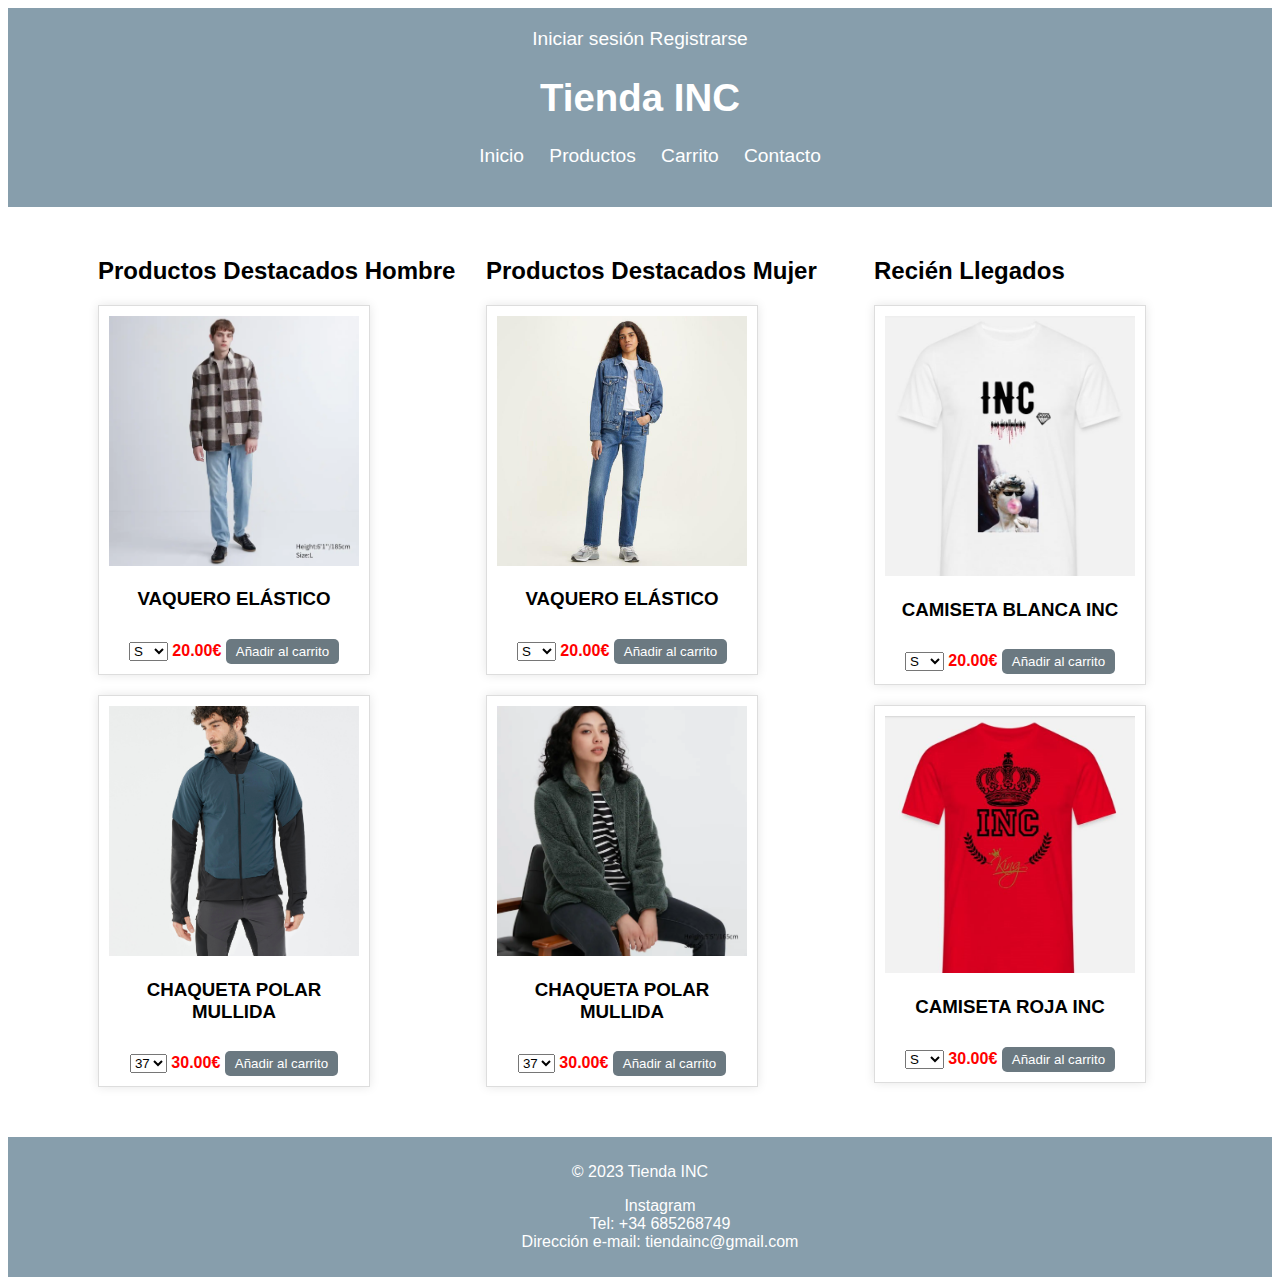
<file: index.html>
<!DOCTYPE html>
<html lang="es">
<head>
    <meta charset="UTF-8">
    <meta name="viewport" content="width=device-width, initial-scale=1.0">
    <title>Tienda en Línea</title>
    <link rel="stylesheet" href="estiloxx.css">
</head>


<body>
    <header>
        <div class="top-bar">
            <a href="iniciarsesion.html">Iniciar sesión</a>
            <a href="registrate.html">Registrarse</a>
        </div>
        <h1>Tienda INC</h1>
        <nav>
            <ul>
                <li><a href="index proyecto.html">Inicio</a></li>
                <li><a href="productos proyecto.html">Productos</a></li>
                <li><a href="carrito proyecto.html">Carrito</a></li>
                <li><a href="contacto proyecto.html">Contacto</a></li>
            </ul>
        </nav>
    </header>
    <main class="productos">
        <section class="destacados">
            <h2>Productos Destacados Hombre</h2>
            <div class="producto">
                <img src="destacados y novedades/vaquero.jpg" alt="Producto 1">
                <h3>VAQUERO ELÁSTICO</h3>
                <select name="talla">
                <option value="s">S</option>
                <option value="m">M</option>
                <option value="L">L</option>
                <option value="xl">XL</option>
                </select>
                <span class="precio">20.00€</span>
                <button class="agregar-carrito"> <a href="carrito proyecto.html">Añadir al carrito</a></button>

            </div>
            <div class="producto">
                <img src="destacados y novedades/chaquetahombre.jpg" alt="Producto 2">
                <h3>CHAQUETA POLAR MULLIDA</h3>
                <select name="talla">
                    <option value="37">37</option>
                    <option value="38">38</option>
                    <option value="39">39</option>
                    <option value="40">40</option>
                    <option value="41">41</option>
                    <option value="42">42</option>
                    <option value="43">43</option>
                    <option value="44">44</option>
                    </select>
                <span class="precio">30.00€</span>
                <button class="agregar-carrito"> <a href="carrito proyecto.html">Añadir al carrito</a></button>
            </div>
       
        </section>

        <section class="destacados">
            <h2>Productos Destacados Mujer</h2>
            <div class="producto">
                <img src="destacados y novedades/vaqueromujer.jpg" alt="Producto 1">
                <h3>VAQUERO ELÁSTICO</h3>
                <select name="talla">
                <option value="s">S</option>
                <option value="m">M</option>
                <option value="L">L</option>
                <option value="xl">XL</option>
                </select>
                <span class="precio">20.00€</span>
                <button class="agregar-carrito"> <a href="carrito proyecto.html">Añadir al carrito</a></button>

            </div>
            <div class="producto">
                <img src="destacados y novedades/chaqueta.jpg" alt="Producto 2">
                <h3>CHAQUETA POLAR MULLIDA</h3>
                <select name="talla">
                    <option value="37">37</option>
                    <option value="38">38</option>
                    <option value="39">39</option>
                    <option value="40">40</option>
                    <option value="41">41</option>
                    <option value="42">42</option>
                    <option value="43">43</option>
                    <option value="44">44</option>
                    </select>
                <span class="precio">30.00€</span>
                <button class="agregar-carrito"> <a href="carrito proyecto.html">Añadir al carrito</a></button>
            </div>
       
        </section>
        <section class="destacados">
            <h2>Recién Llegados </h2>
            <div class="producto">
                <img src="destacados y novedades/camiseta creada 1.JPG" alt="Producto 1">
                <h3>CAMISETA BLANCA INC</h3>
                <select name="talla">
                <option value="s">S</option>
                <option value="m">M</option>
                <option value="L">L</option>
                <option value="xl">XL</option>
                </select>
                <span class="precio">20.00€</span>
                <button class="agregar-carrito"> <a href="carrito proyecto.html">Añadir al carrito</a></button>

            </div>
            <div class="producto">
                <img src="destacados y novedades/CAMISETA CREADA 2.JPG" alt="Producto 2">
                <h3>CAMISETA ROJA INC</h3>
                <select name="talla">
                 <option value="s">S</option>
                 <option value="m">M</option>
                 <option value="L">L</option>
                 <option value="xl">XL</option>
                 </select>
                <span class="precio">30.00€</span>
                <button class="agregar-carrito"> <a href="carrito proyecto.html">Añadir al carrito</a></button>
            </div>
       
        </section>

         
    </main>
    <footer>
        <p>&copy; 2023 Tienda INC</p>
        <ul>
            <li><a href="https://www.instagram.com/">Instagram</a></li>
            <li><a href="tel:+34 685268749">Tel: +34 685268749</a></li>
            <li><a href="direccion">Dirección e-mail: tiendainc@gmail.com </a></li>
          </ul>
    </footer>
</body>
</html>
</file>
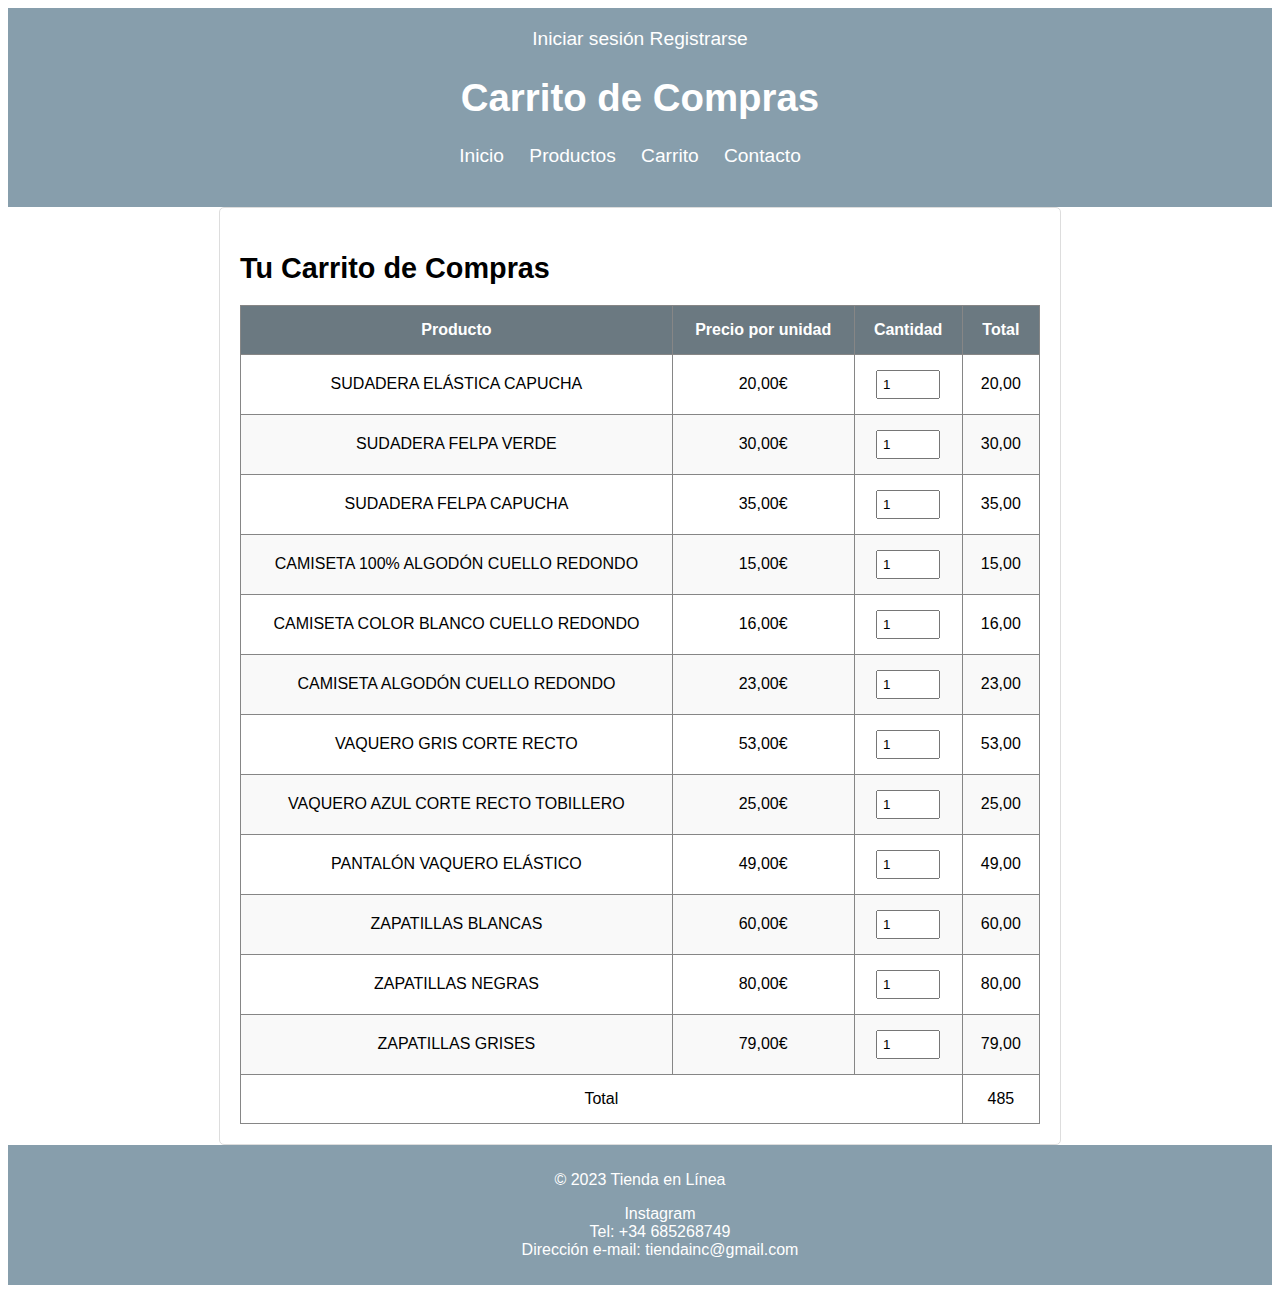
<file: carrito proyecto.html>
<!DOCTYPE html>
<html lang="es">
<head>
    <meta charset="UTF-8">
    <meta name="viewport" content="width=device-width, initial-scale=1.0">
    <title>Carrito de Compras - Tienda INC</title>
    <link rel="stylesheet" href="estilocarr.css">
</head>


<body>
    <header>
        <div class="top-bar">
            <a href="iniciarsesion.html">Iniciar sesión</a>
            <a href="registrate.html">Registrarse</a>
        </div>
        <h1>Carrito de Compras</h1>
        <nav>
            <ul>
                <li><a href="index proyecto.html">Inicio</a></li>
                <li><a href="productos proyecto.html">Productos</a></li>
                <li><a href="carrito proyecto.html">Carrito</a></li>
                <li><a href="contacto proyecto.html">Contacto</a></li>
            </ul>
        </nav>
    </header>
    <main>
        <section class="carrito">
            <h2>Tu Carrito de Compras</h2>
    
    <table border="1">
        <thead>
          <tr>
            <th>Producto</th>
            <th>Precio por unidad</th>
            <th>Cantidad</th>
            <th>Total</th>
          </tr>
        </thead>
        <tbody>
          <tr>
            <td>SUDADERA ELÁSTICA CAPUCHA</td>
            <td>20,00€</td>
            <td><input type="number" class="cantidad" value="1" onchange="calcularTotal(this)"></td>
            <td class="subtotal">20,00</td>
          </tr>
          <tr>
            <td>SUDADERA FELPA VERDE</td>
            <td>30,00€</td>
            <td><input type="number" class="cantidad" value="1" onchange="calcularTotal(this)"></td>
            <td class="subtotal">30,00</td>
          </tr>
          <tr>
            <td>SUDADERA FELPA CAPUCHA</td>
            <td>35,00€</td>
            <td><input type="number" class="cantidad" value="1" onchange="calcularTotal(this)"></td>
            <td class="subtotal">35,00</td>
          </tr>
          <tr>
            <td>CAMISETA 100% ALGODÓN CUELLO REDONDO</td>
            <td>15,00€</td>
            <td><input type="number" class="cantidad" value="1" onchange="calcularTotal(this)"></td>
            <td class="subtotal">15,00</td>
          </tr>
          <tr>
            <td>CAMISETA COLOR BLANCO CUELLO REDONDO</td>
            <td>16,00€</td>
            <td><input type="number" class="cantidad" value="1" onchange="calcularTotal(this)"></td>
            <td class="subtotal">16,00</td>
          </tr>
          <tr>
            <td>CAMISETA ALGODÓN CUELLO REDONDO</td>
            <td>23,00€</td>
            <td><input type="number" class="cantidad" value="1" onchange="calcularTotal(this)"></td>
            <td class="subtotal">23,00</td>
          </tr>
          <tr>
            <td>VAQUERO GRIS CORTE RECTO</td>
            <td>53,00€</td>
            <td><input type="number" class="cantidad" value="1" onchange="calcularTotal(this)"></td>
            <td class="subtotal">53,00</td>
          </tr>
          <tr>
            <td>VAQUERO AZUL CORTE RECTO TOBILLERO</td>
            <td>25,00€</td>
            <td><input type="number" class="cantidad" value="1" onchange="calcularTotal(this)"></td>
            <td class="subtotal">25,00</td>
          </tr>
          <tr>
            <td>PANTALÓN VAQUERO ELÁSTICO</td>
            <td>49,00€</td>
            <td><input type="number" class="cantidad" value="1" onchange="calcularTotal(this)"></td>
            <td class="subtotal">49,00</td>
          </tr>
          <tr>
            <td>ZAPATILLAS BLANCAS</td>
            <td>60,00€</td>
            <td><input type="number" class="cantidad" value="1" onchange="calcularTotal(this)"></td>
            <td class="subtotal">60,00</td>
          </tr>
          <tr>
            <td>ZAPATILLAS NEGRAS</td>
            <td>80,00€</td>
            <td><input type="number" class="cantidad" value="1" onchange="calcularTotal(this)"></td>
            <td class="subtotal">80,00</td>
          </tr>
          <tr>
            <td>ZAPATILLAS GRISES</td>
            <td>79,00€</td>
            <td><input type="number" class="cantidad" value="1" onchange="calcularTotal(this)"></td>
            <td class="subtotal">79,00</td>
          </tr>
         
        </tbody>
        <tfoot>
          <tr>
            <td colspan="3">Total</td>
            <td id="total">485</td>
          </tr>
        </tfoot>
      </table>
    </section>

    
      <script>
        function calcularTotal(input) {
          var fila = input.parentNode.parentNode;
          var precio = parseFloat(fila.cells[1].innerHTML);
          var cantidad = parseInt(input.value);
          var subtotal = precio * cantidad;
          fila.getElementsByClassName('subtotal')[0].innerHTML = subtotal;
    
          var total = 0;
          var subtotales = document.getElementsByClassName('subtotal');
          for (var i = 0; i < subtotales.length; i++) {
            total += parseFloat(subtotales[i].innerHTML);
          }
          document.getElementById('total').innerHTML = total;
        }
      </script>


    <footer>
        <p>&copy; 2023 Tienda en Línea</p>
        <ul>
          <li><a href="https://www.instagram.com/">Instagram</a></li>
          <li><a href="tel:+34 685268749">Tel: +34 685268749</a></li>
          <li><a href="direccion">Dirección e-mail: tiendainc@gmail.com </a></li>
        </ul>
    </footer>
</body>
</html>
</file>
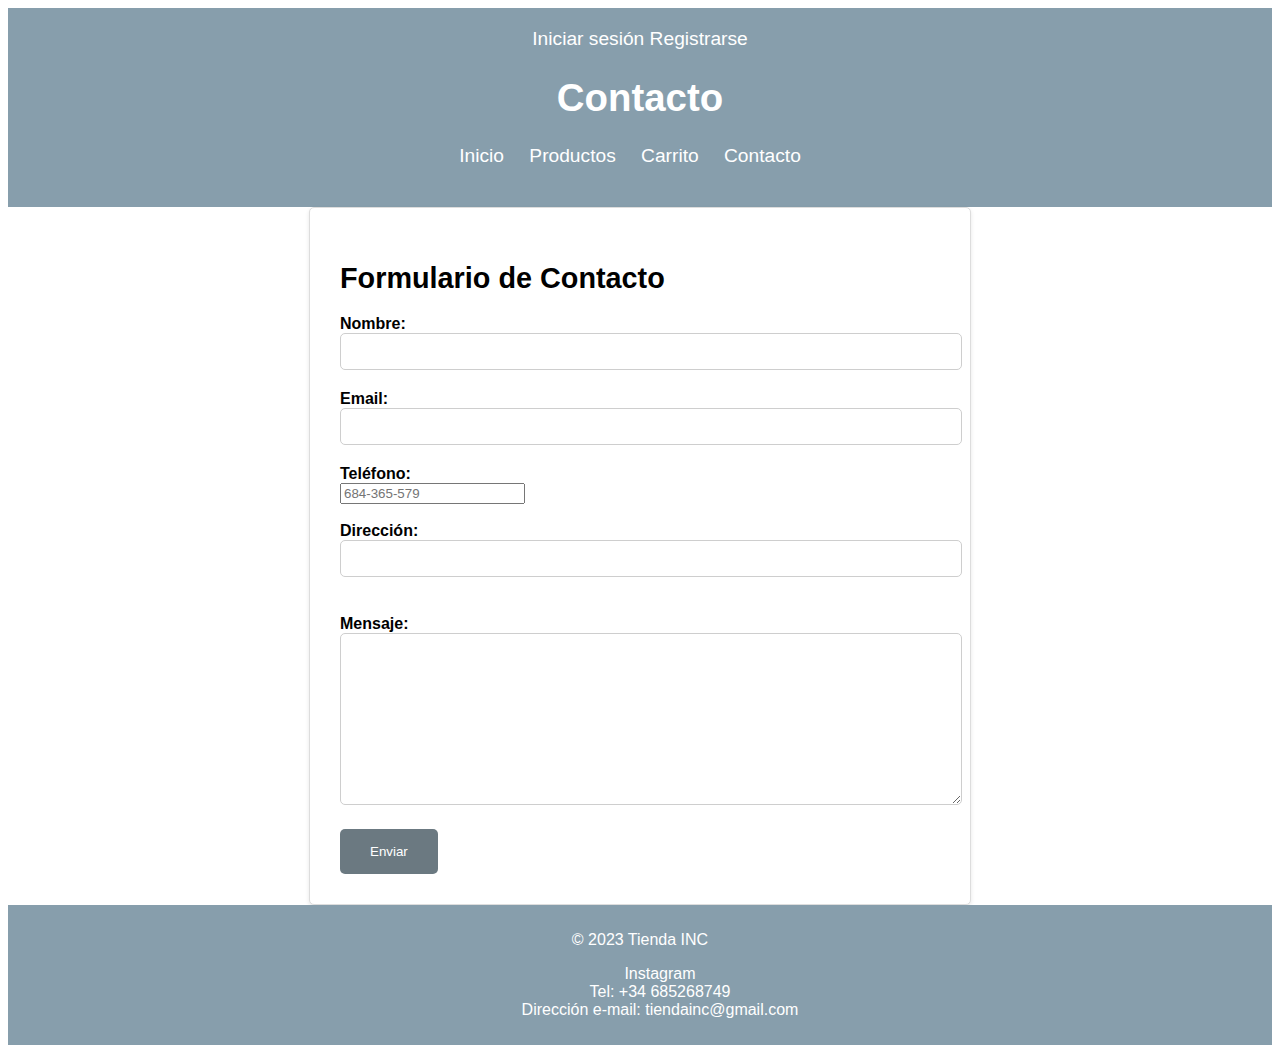
<file: contacto proyecto.html>
<!DOCTYPE html>
<html lang="es">
<head>
    <meta charset="UTF-8">
    <meta name="viewport" content="width=device-width, initial-scale=1.0">
    <title>Contacto - Tienda INC</title>
    <link rel="stylesheet" href="estilocontac.css">
</head>


<body>
    <header>
        <div class="top-bar">
            <a href="iniciarsesion.html">Iniciar sesión</a>
            <a href="registrate.html">Registrarse</a>
        </div>
        <h1>Contacto</h1>
        <nav>
            <ul>
                <li><a href="index proyecto.html">Inicio</a></li>
                <li><a href="productos proyecto.html">Productos</a></li>
                <li><a href="carrito proyecto.html">Carrito</a></li>
                <li><a href="contacto proyecto.html">Contacto</a></li>
            </ul>
        </nav>
    </header>
    <main class="formulario-contacto">
        <h2>Formulario de Contacto</h2>
        <form action="enviar.php" method="post">
            <label for="nombre">Nombre:</label>
            <input type="text" id="nombre" name="nombre" required>

            <label for="email">Email:</label>
            <input type="email" id="email" name="email" required>

            <label for="phone">Teléfono:</label>
            <input type="phone" id="phone" name="phone" placeholder="684-365-579" pattern="[0-9]{3}-[0-9]{3}-[0-9]{3}" required><br><br>

            <label for="url">Dirección:</label>
            <input type="text" id="url" name="url" required><br><br>

            <label for="mensaje">Mensaje:</label>
            <textarea id="mensaje" name="mensaje" required></textarea>

            <input type="submit" value="Enviar">
        </form>
    </main>
    <footer>
        <p>&copy; 2023 Tienda INC </p>
        <ul>
            <li><a href="https://www.instagram.com/">Instagram</a></li>
            <li><a href="tel:+34 685268749">Tel: +34 685268749</a></li>
            <li><a href="direccion">Dirección e-mail: tiendainc@gmail.com </a></li>
          </ul>
    </footer>
</body>
</html>
</file>
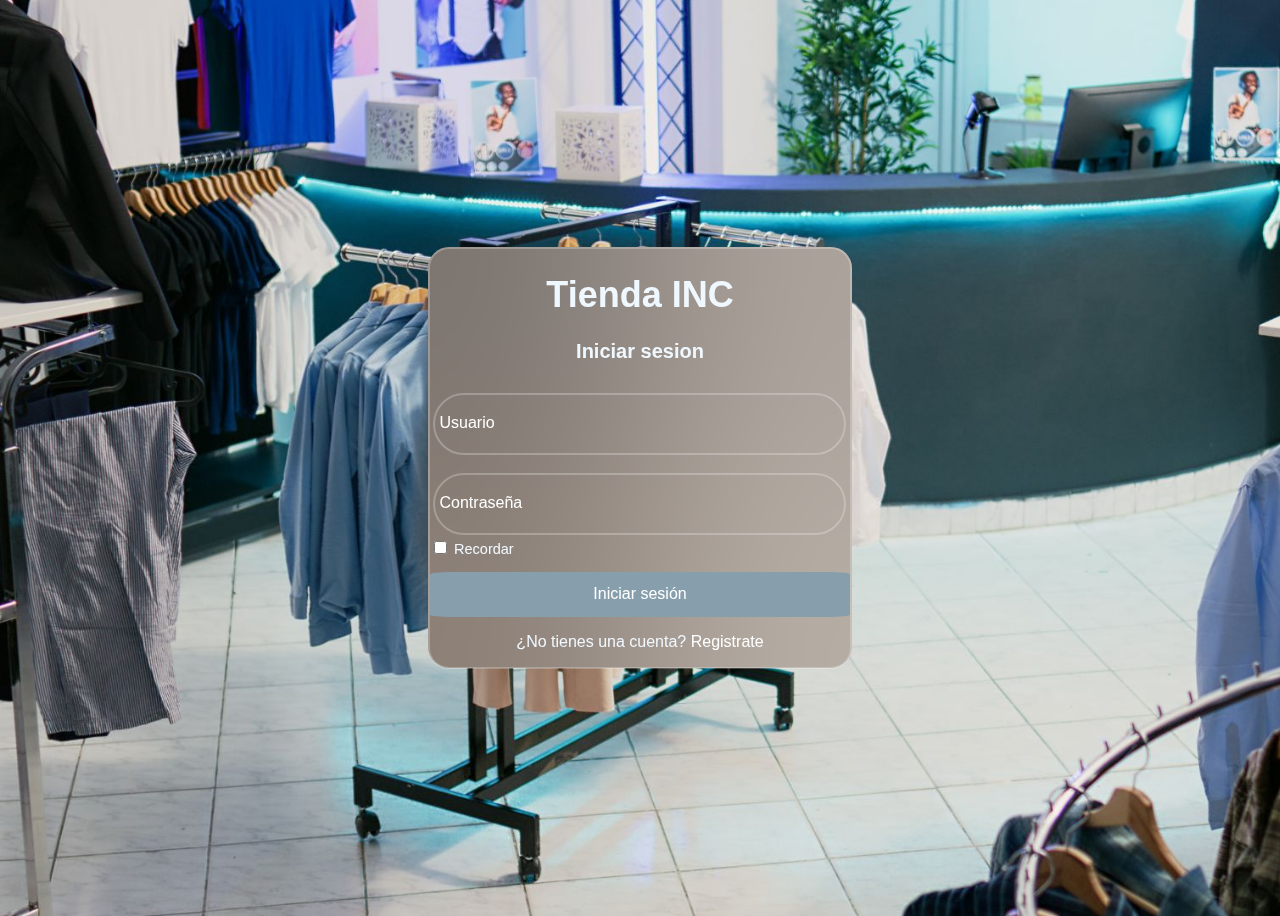
<file: iniciarsesion.html>
<!DOCTYPE html> 

<head>
    <link rel="stylesheet" href="iniciarsesion.css">
    <title>Login</title>
    <meta charset="UTF-8">
</head>

<body>
   
    <div class="inicio">
            <h1>Tienda INC</h1>
            <h2>Iniciar sesion</h2>
            <div class="espacio">
                <input type="text" placeholder="Usuario" required>
             
            </div>
            <div class="espacio">
                <input type="password" placeholder="Contraseña" required>
                
            </div>
            <div class="remember-forgot">
                <label><input type="checkbox"> Recordar </label>
            </div>

            <button type="submit" class="boton"><a href="index proyecto.html">Iniciar sesión</a></button>

            <div class="register-link">
                <p>¿No tienes una cuenta? <a href="registrate.html">Registrate</a></p>
          
            </div>
        </form>
</body>
</html>
</file>
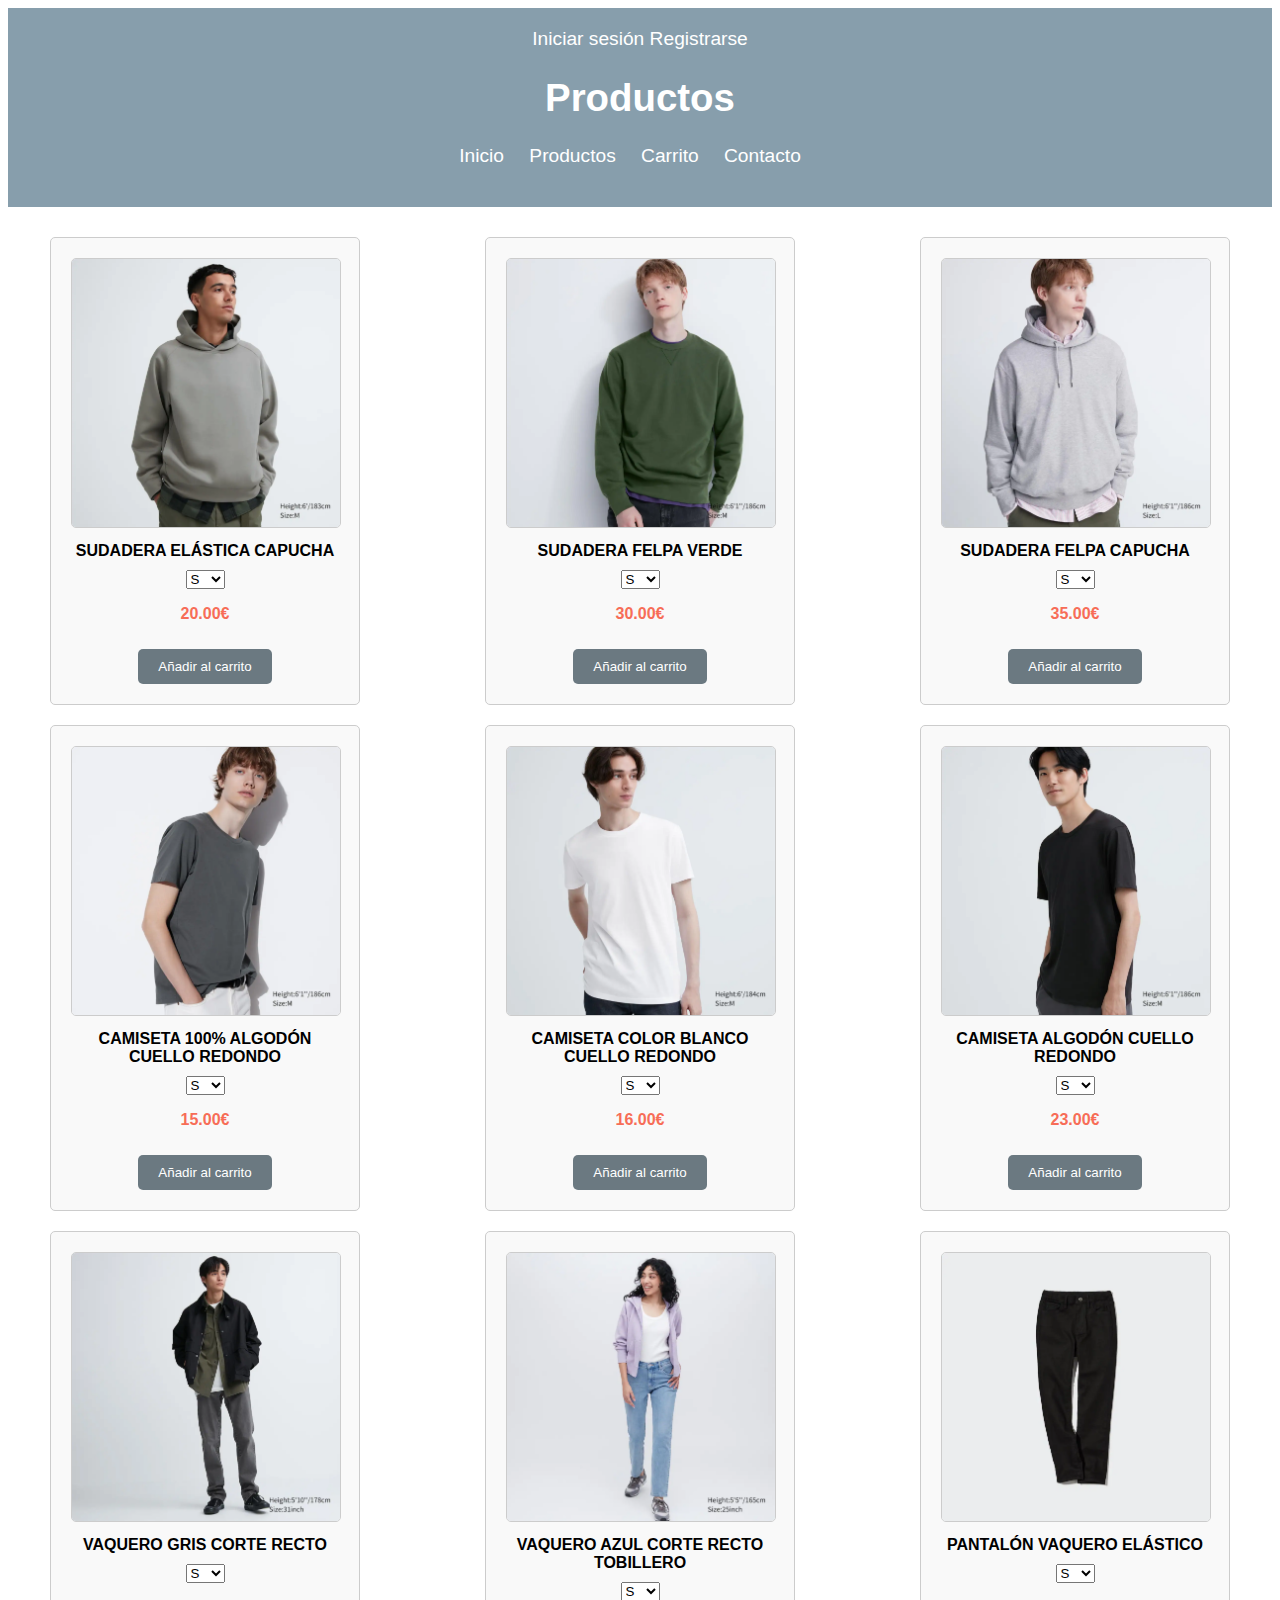
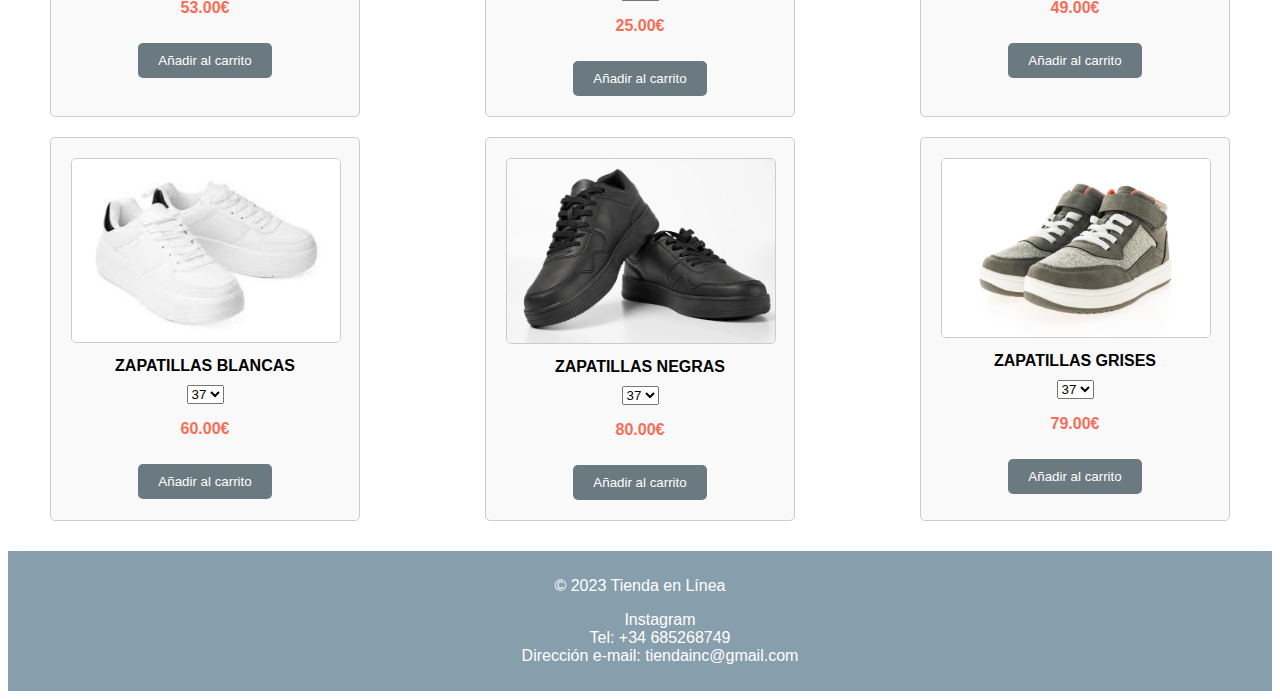
<file: productos proyecto.html>
<!DOCTYPE html>
<html lang="es">
<head>
    <meta charset="UTF-8">
    <meta name="viewport" content="width=device-width, initial-scale=1.0">
    <title>Productos - Tienda INC</title>
    <link rel="stylesheet" href="estilopro.css">
</head>


<body>
    <header>
        <div class="top-bar">
            <a href="iniciarsesion.html">Iniciar sesión</a>
            <a href="registrate.html">Registrarse</a>
        </div>
        <h1>Productos</h1>
        <nav>
            <ul>
                <li><a href="index proyecto.html">Inicio</a></li>
                <li><a href="productos proyecto.html">Productos</a></li>
                <li><a href="carrito proyecto.html">Carrito</a></li>
                <li><a href="contacto proyecto.html">Contacto</a></li>
            </ul>
        </nav>
    </header>
    <main class="productos">
        <section class="producto" >
            <img src="sudaderas/sudadera1.jpg"alt="producto1">
            <h2>SUDADERA ELÁSTICA CAPUCHA</h2>
            <select name="talla">
                <option value="s">S</option>
                <option value="m">M</option>
                <option value="L">L</option>
                <option value="xl">XL</option>
                </select>
            <p class="precio">20.00€</p>
            <button class="agregar-carrito"> <a href="carrito proyecto.html">Añadir al carrito</a></button>
        </section>

        <section class="producto">
            <img src="sudaderas/sudadera2.jpg" alt="Producto 2">
            <h2>SUDADERA FELPA VERDE</h2>
            <select name="talla">
                <option value="s">S</option>
                <option value="m">M</option>
                <option value="L">L</option>
                <option value="xl">XL</option>
                </select>
            <p class="precio">30.00€</p>
            <button class="agregar-carrito"> <a href="carrito proyecto.html">Añadir al carrito</a></button>
        </section>

        <section class="producto">
            <img src="sudaderas/sudadera3.jpg" alt="Producto 3">
            <h2>SUDADERA FELPA CAPUCHA</h2>
            <select name="talla">
                <option value="s">S</option>
                <option value="m">M</option>
                <option value="L">L</option>
                <option value="xl">XL</option>
                </select>
            <p class="precio">35.00€</p>
            <button class="agregar-carrito"> <a href="carrito proyecto.html">Añadir al carrito</a></button>
        </section>

        <section class="producto">
            <img src="camisetas/camiseta1.jpg" alt="Producto 4">
            <h2>CAMISETA 100% ALGODÓN CUELLO REDONDO</h2>
            <select name="talla">
                <option value="s">S</option>
                <option value="m">M</option>
                <option value="L">L</option>
                <option value="xl">XL</option>
                </select>
            <p class="precio">15.00€</p>
            <button class="agregar-carrito"> <a href="carrito proyecto.html">Añadir al carrito</a></button>
        </section>

        <section class="producto">
            <img src="camisetas/camiseta2.jpg" alt="Producto 4">
            <h2>CAMISETA COLOR BLANCO CUELLO REDONDO</h2>
            <select name="talla">
                <option value="s">S</option>
                <option value="m">M</option>
                <option value="L">L</option>
                <option value="xl">XL</option>
                </select>
            <p class="precio">16.00€</p>
            <button class="agregar-carrito"> <a href="carrito proyecto.html">Añadir al carrito</a></button>
        </section>

        <section class="producto">
            <img src="camisetas/camiseta3.jpg" alt="Producto 4">
            <h2>CAMISETA ALGODÓN CUELLO REDONDO</h2>
            <select name="talla">
                <option value="s">S</option>
                <option value="m">M</option>
                <option value="L">L</option>
                <option value="xl">XL</option>
                </select>
            <p class="precio">23.00€</p>
            <button class="agregar-carrito"> <a href="carrito proyecto.html">Añadir al carrito</a></button>
        </section>

        <section class="producto">
            <img src="vaqueros/vaquero1.jpg" alt="Producto 4">
            <h2>VAQUERO GRIS CORTE RECTO</h2>
            <select name="talla">
                <option value="s">S</option>
                <option value="m">M</option>
                <option value="L">L</option>
                <option value="xl">XL</option>
                </select>
            <p class="precio">53.00€</p>
            <button class="agregar-carrito"> <a href="carrito proyecto.html">Añadir al carrito</a></button>
        </section>

        <section class="producto">
            <img src="vaqueros/vaquero2.jpg" alt="Producto 4">
            <h2>VAQUERO AZUL CORTE RECTO TOBILLERO</h2>
            <select name="talla">
                <option value="s">S</option>
                <option value="m">M</option>
                <option value="L">L</option>
                <option value="xl">XL</option>
                </select>
            <p class="precio">25.00€</p>
            <button class="agregar-carrito"> <a href="carrito proyecto.html">Añadir al carrito</a></button>
        </section>

        <section class="producto">
            <img src="vaqueros/vaquero3.jpg" alt="Producto 4">
            <h2>PANTALÓN VAQUERO ELÁSTICO</h2>
            <select name="talla">
                <option value="s">S</option>
                <option value="m">M</option>
                <option value="L">L</option>
                <option value="xl">XL</option>
                </select>
            <p class="precio">49.00€</p>
            <button class="agregar-carrito"> <a href="carrito proyecto.html">Añadir al carrito</a></button>
        </section>

        <section class="producto">
            <img src="zapatos/zapatos2.jpg" alt="Producto 4">
            <h2>ZAPATILLAS BLANCAS</h2>
            <select name="talla">
                <option value="37">37</option>
                <option value="38">38</option>
                <option value="39">39</option>
                <option value="40">40</option>
                <option value="41">41</option>
                <option value="42">42</option>
                <option value="43">43</option>
                <option value="44">44</option>
                </select>
            <p class="precio">60.00€</p>
            <button class="agregar-carrito"> <a href="carrito proyecto.html">Añadir al carrito</a></button>
        </section>

        <section class="producto">
            <img src="zapatos/zapatos1.jpg" alt="Producto 4">
            <h2>ZAPATILLAS NEGRAS</h2>
            <select name="talla">
                <option value="37">37</option>
                <option value="38">38</option>
                <option value="39">39</option>
                <option value="40">40</option>
                <option value="41">41</option>
                <option value="42">42</option>
                <option value="43">43</option>
                <option value="44">44</option>
                </select>
            <p class="precio">80.00€</p>
            <button class="agregar-carrito"> <a href="carrito proyecto.html">Añadir al carrito</a></button>
        </section>
        
        <section class="producto">
            <img src="zapatos/zapatos3.jpg" alt="Producto 4">
            <h2>ZAPATILLAS GRISES</h2>
            <select name="talla">
                <option value="37">37</option>
                <option value="38">38</option>
                <option value="39">39</option>
                <option value="40">40</option>
                <option value="41">41</option>
                <option value="42">42</option>
                <option value="43">43</option>
                <option value="44">44</option>
                </select>
            <p class="precio">79.00€</p>
            <button class="agregar-carrito"> <a href="carrito proyecto.html">Añadir al carrito</a></button>
        </section>

    </main>
    <footer>
        <p>&copy; 2023 Tienda en Línea</p>
        <ul>
            <li><a href="https://www.instagram.com/">Instagram</a></li>
            <li><a href="tel:+34 685268749">Tel: +34 685268749</a></li>
            <li><a href="direccion">Dirección e-mail: tiendainc@gmail.com </a></li>
          </ul>
    </footer>
</body>
</html>
</file>
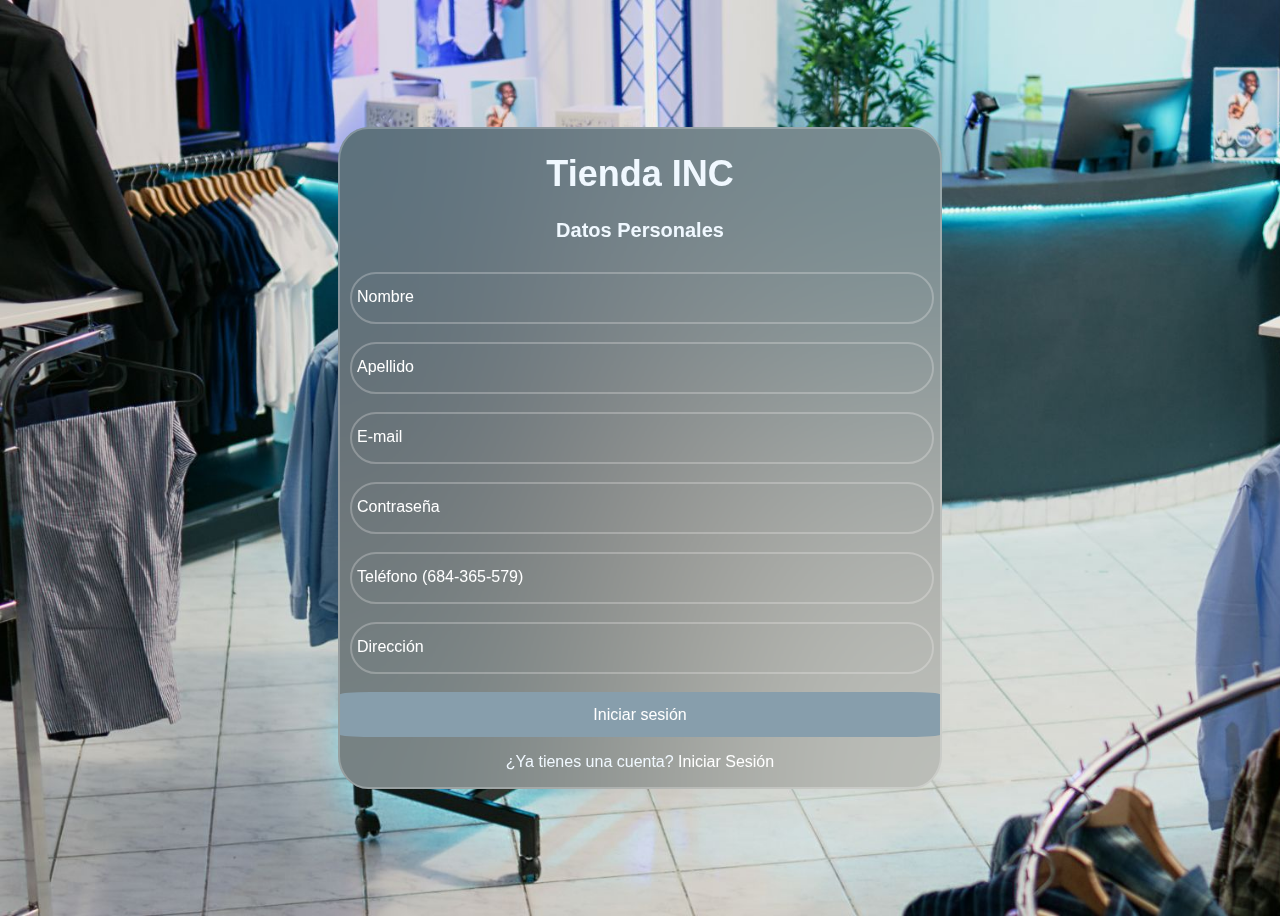
<file: registrate.html>
<!DOCTYPE html> 

<head>
    <link rel="stylesheet" href="registro.css">
    <title>registro</title>
    <meta charset="UTF-8">
    
</head>

<body>
   
    <div class="datospersonales">
            <h1>Tienda INC</h1>
            <h2>Datos Personales</h2>
            <div class="espacio">
                <input type="text" placeholder="Nombre" required>
             
            </div>
            <div class="espacio">
                <input type="text" placeholder="Apellido" required>
            </div>
             

            <div class="espacio">
                <label><input type="email" id="email" name="email" placeholder="E-mail" required></label>
            </div>
        
            <div class="espacio">
                <input type="password" placeholder="Contraseña" required>
                
            </div>
            
            <div class="espacio">
            <label><input type="phone" id="phone" name="phone" placeholder="Teléfono (684-365-579)" pattern="[0-9]{3}-[0-9]{3}-[0-9]{3}"  required></label>
            </div>

            <div class="espacio">
            <label><input type="url" id="url" name="url"placeholder="Dirección" required></label>
            </div>

            <button type="submit" class="boton"><a href="index proyecto.html">Iniciar sesión</a></button>

            <div class="iniciosesion">
                <p>¿Ya tienes una cuenta? <a href="iniciarsesion.html">Iniciar Sesión</a></p>
          
            </div>
        </form>
</body>
</html>
</file>
<file: estiloxx.css>
body {
    font-family: Arial, sans-serif;
}

header {
    background-color:  rgb(135, 158, 172);
    color: #fff;
    text-align: center;
    padding: 20px;
    font-family: Arial, Helvetica, sans-serif;
    font-size: 1.2rem;
}

.iniciar-sesion {
    background-color: #333;
    padding: 5px 0;
}

a{
    text-decoration: none;
    color: white;
}


nav li {
    display: inline;
    margin-right: 20px;
}

ul{
    list-style: none;
}

main {
    display: flex;
    flex-wrap: wrap;
    justify-content: center;
    padding: 20px;
    margin-left: 60px;
}

.destacados, .novedades {
    flex: 1;
    margin: 10px;
}


.producto {
    width: 250px;
    margin: 20px 0;
    border: 1px solid #ddd;
    padding: 10px;
    text-align: center;
    box-shadow: 0 0 10px rgba(0, 0, 0, 0.1);
}

.producto img {
    max-width: 100%;
}

.precio {
    font-weight: bold;
    color: #f00;
}

.agregar-carrito {
    background-color: rgb(107, 121, 129);
    color: black;
    padding: 5px 10px;
    border: none;
    cursor: pointer;
    margin-top: 10px;
    border-radius: 5px;
    
}

.agregar-carrito:hover {
    background-color: white;
}

footer {
    background-color:  rgb(135, 158, 172);
    color: #fff;
    text-align: center;
    padding: 10px;
    font-family: Arial, Helvetica, sans-serif;
}
</file>
<file: estilocarr.css>
.carrito {
    max-width: 800px;
    margin: 0 auto;
    padding: 20px;
    border: 1px solid #ddd;
    border-radius: 5px;
    background-color: #fff;
}

.carrito h2 {
    font-size: 1.8rem;
    margin-bottom: 20px;
    font-family: Arial, Helvetica, sans-serif;
}

table {
    width: 100%;
    border-collapse: collapse;
}

table th, table td {
    border: 1px solid #868686;
    padding: 15px;
    text-align: center;
    font-family: Arial, Helvetica, sans-serif;
}

table th {
    background-color:  rgb(107, 121, 129);
    color: #fff;
}

table tbody tr:nth-child(even) {
    background-color: #f9f9f9;
}

table tbody tr:nth-child(odd) {
    background-color: #fff;
}

table input[type="number"] {
    width: 50px;
    padding: 5px;
}

table .total {
    font-weight: bold;
    color: #f76d57;
}

.actualizar-carrito, .vaciar-carrito {
    background-color:  rgb(107, 121, 129);
    color: #fff;
    padding: 10px 20px;
    border: none;
    border-radius: 5px;
    cursor: pointer;
    margin-right: 10px;
}

.actualizar-carrito:hover, .vaciar-carrito:hover {
    background-color: #555;
}


header {
    background-color: rgb(135, 158, 172);
    color: #fff;
    text-align: center;
    padding: 20px;
    font-family: Arial, Helvetica, sans-serif;
    font-size: 1.2rem;
}

nav ul {
    list-style: none;
    padding: 0;
}

ul{
    list-style: none;
}

nav ul li {
    display: inline;
    margin-right: 20px;
}

nav a {
    text-decoration: none;
    color: #fff;
}


footer {
    background-color:  rgb(135, 158, 172);
    color: #fff;
    text-align: center;
    padding: 10px;
    font-family: Arial, Helvetica, sans-serif;
}

a{
    text-decoration: none;
    color: white;
}
</file>
<file: estilocontac.css>
.formulario-contacto {
    max-width: 600px;
    margin: 0 auto;
    padding: 30px;
    border: 1px solid #ddd;
    border-radius: 5px;
    background-color: white;
    box-shadow: 0 2px 4px rgba(0, 0, 0, 0.1);
    font-family: Arial, Helvetica, sans-serif;
}

.formulario-contacto h2 {
    font-size: 1.8rem;
    margin-bottom: 20px;
    font-family: Arial, Helvetica, sans-serif;
}

.formulario-contacto label {
    display: block;
    font-weight: bold;
}

.formulario-contacto input[type="text"],
.formulario-contacto input[type="email"],
.formulario-contacto textarea {
    width: 100%;
    padding: 10px;
    margin-bottom: 20px;
    border: 1px solid #cecece;
    border-radius: 5px;
}

.formulario-contacto textarea {
    min-height: 150px;
}

.formulario-contacto input[type="submit"] {
    background-color: rgb(107, 121, 129);
    color: #fff;
    padding: 15px 30px;
    border: none;
    border-radius: 5px;
    cursor: pointer;
}

header {
    background-color: rgb(135, 158, 172);
    color: #fff;
    text-align: center;
    padding: 20px;
    font-family: Arial, Helvetica, sans-serif;
    font-size: 1.2rem;
}

nav ul {
    list-style: none;
    padding: 0;
}

ul{
    list-style: none;
}

nav ul li {
    display: inline;
    margin-right: 20px;
}

nav a {
    text-decoration: none;
    color: #fff;
}


footer {
    background-color:  rgb(135, 158, 172);
    color: #fff;
    text-align: center;
    padding: 10px;
    font-family: Arial, Helvetica, sans-serif;
}

a{
    text-decoration: none;
    color: white;
}
</file>
<file: iniciarsesion.css>
body{
    display: flex;
    justify-content: center;
    align-items: center;
    min-height: 100vh;
    background-image: url(fondoinicio.jpg);
    background-repeat: no-repeat;
    background-size: cover;
    font-family: Arial, Helvetica, sans-serif;
}


.inicio{
    width: 420px;
    background: transparent;
    border: 2px solid rgba(255, 255, 255, 0.24);
    backdrop-filter: blur(200px);
    color: aliceblue;
    border-radius: 5%;
}

.inicio h1{
    font-size: 36px;
    text-align: center;
}


.inicio h2{
    font-size: 20px;
    text-align: center;
}

.inicio .espacio{
    width: 100%;
    height: 50px;
    margin: 30px 0;
    margin-left: 2.5px;
}


.espacio input {
    width: 95%;
    height: 100%;
    background: transparent;
    border: 2px solid rgba(253, 249, 249, 0.26);
    border-radius: 40px;
    font-size: 16px;
    padding: 3px 5px 5px 5px;
}


.espacio input::placeholder{
    color: rgb(255, 255, 255);
}


.inicio .remember-forgot {
    display: flex;
    justify-content: space-between;
    font-size: 14.5px;
    margin: -15px 0px 15px;
}

.remember-forgot label input{
    accent-color: #eeeeee;
    margin-right: 3px;
}


.inicio .boton{
    width: 100%;
    height: 45px;
    background: rgb(135, 158, 172);
    border: none;
    cursor: pointer;
    font-size: 16px;
    color: #333;
    border-radius: 5%;
}

a{
    text-decoration: none;
    color: rgb(255, 255, 255);
}

.inicio .register-link{
    text-align: center;
}
</file>
<file: estilopro.css>
.productos {
    max-width: 1200px;
    margin: 0 auto;
    padding: 20px;
    display: flex;
    flex-wrap: wrap;
    justify-content: space-between;
}

.producto {
    width: calc(24% - 20px);
    background-color: #f9f9f9;
    border: 1px solid #ccc;
    border-radius: 5px;
    margin: 10px;
    padding: 20px;
    text-align: center;
    transition: transform 0.2s;
    font-family: Arial, Helvetica, sans-serif;
}

.producto img {
    max-width: 100%;
    border: 1px solid #ccc;
    border-radius: 5px;
}

.producto h2 {
    margin: 10px 0;
    font-size: 1rem;
}

.producto p {
    font-size: 1rem;
}

.precio {
    font-weight: bold;
    color: #f76d57;
    font-size: 1.2rem;
}

.agregar-carrito {
    background-color: rgb(107, 121, 129);
    color: #fff;
    padding: 10px 20px;
    border: none;
    border-radius: 5px;
    cursor: pointer;
    margin-top: 10px;
}

.agregar-carrito:hover {
    background-color: rgb(107, 121, 129);
}

header {
    background-color:  rgb(135, 158, 172);
    color: #fff;
    text-align: center;
    padding: 20px;
    font-family: Arial, Helvetica, sans-serif;
    font-size: 1.2rem;
}

nav ul {
    list-style: none;
    padding: 0;
}

nav ul li {
    display: inline;
    margin-right: 20px;
}

ul{
    list-style: none;
}

a{
    text-decoration: none;
    color: white;
}


footer {
    background-color: rgb(135, 158, 172);
    color: #fff;
    text-align: center;
    padding: 10px;
    font-family: Arial, Helvetica, sans-serif;
}
</file>
<file: registro.css>
body{
    display: flex;
    justify-content: center;
    align-items: center;
    min-height: 100vh;
    background-image: url(fondoinicio.jpg);
    background-repeat: no-repeat;
    background-size: cover;
    font-family: Arial, Helvetica, sans-serif;
}


.datospersonales{
    width: 600px;
    background: transparent;
    border: 2px solid rgba(255, 255, 255, 0.24);
    backdrop-filter: blur(200px);
    color: aliceblue;
    border-radius: 5%;
}

.datospersonales h1{
    font-size: 36px;
    text-align: center;
}


.datospersonales h2{
    font-size: 20px;
    text-align: center;
}

.espacio{
    width: 100%;
    height: 40px;
    margin: 30px 0;
    margin-left: 10px;
}


.espacio input {
    width: 95%;
    height: 100%;
    background: transparent;
    border: 2px solid rgba(253, 249, 249, 0.26);
    border-radius: 40px;
    font-size: 16px;
    padding: 3px 5px 5px 5px;
}

.espacio input::placeholder{
    color: rgb(255, 255, 255);
}


.boton{
    width: 100%;
    height: 45px;
    background: rgb(135, 158, 172);
    border: none;
    cursor: pointer;
    font-size: 16px;
    color: #333;
    border-radius: 5%;
}

a{
    text-decoration: none;
    color: rgb(255, 255, 255);
}

.datospersonales .iniciosesion{
    text-align: center;
}
</file>
